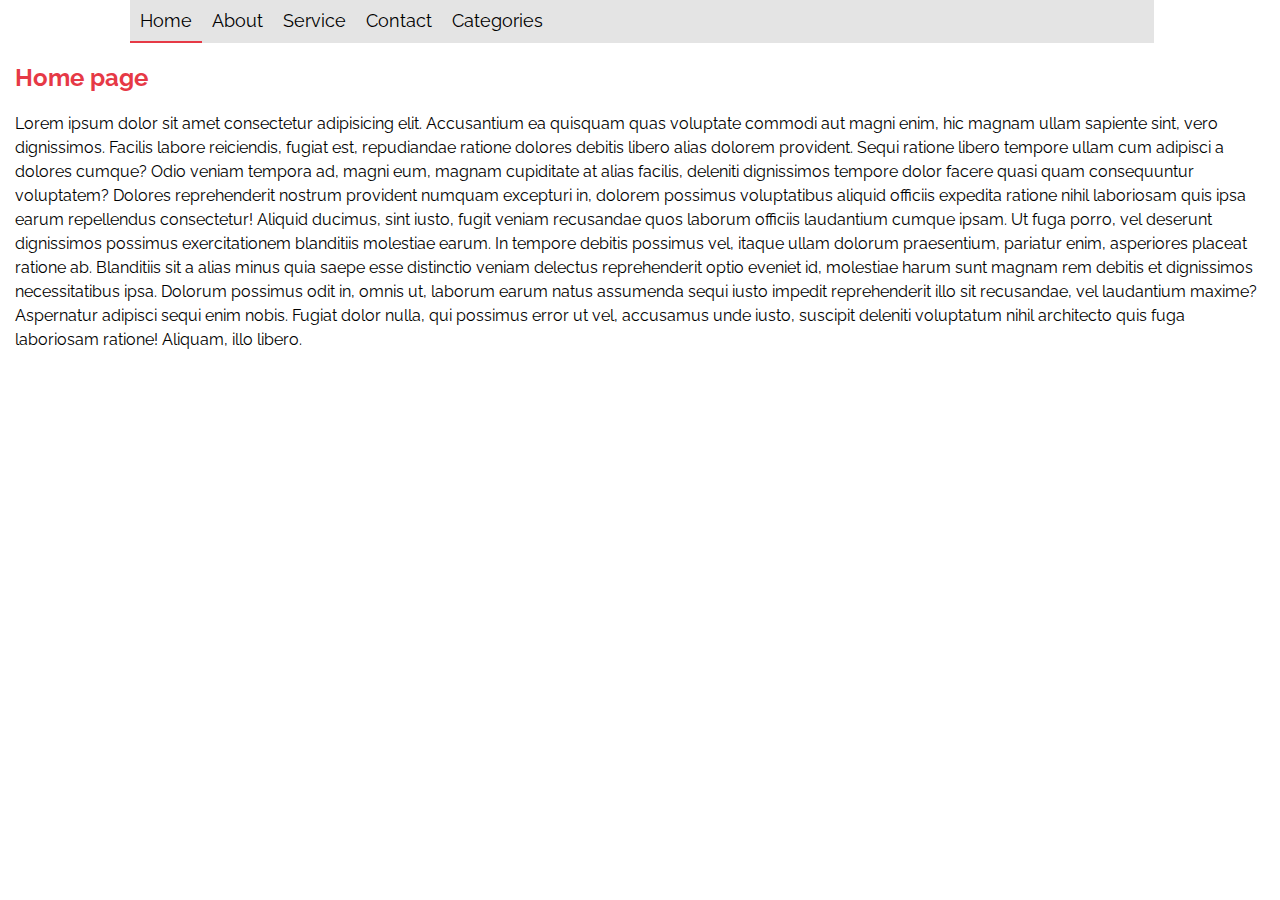
<file: Border Nav Link/index.html>
<html lang="en">
<head>
    <meta charset="UTF-8">
    <meta name="viewport" content="width=device-width, initial-scale=1.0">
    <title>Border Nav Link</title>
    <link rel="stylesheet" href="style.css">
</head>
<body>
    <div class="navbar">
        <ul>
            <li class="sel-li">Home</li>
            <li>About</li>
            <li>Service</li>
            <li>Contact</li>
            <li>Categories</li>
        </ul>
    </div>
    <div class="content">
        <h2>Home page</h2>    
        <p>Lorem ipsum dolor sit amet consectetur adipisicing elit. Accusantium ea quisquam quas voluptate commodi aut magni enim, hic magnam ullam sapiente sint, vero dignissimos. Facilis labore reiciendis, fugiat est, repudiandae ratione dolores debitis libero alias dolorem provident. Sequi ratione libero tempore ullam cum adipisci a dolores cumque? Odio veniam tempora ad, magni eum, magnam cupiditate at alias facilis, deleniti dignissimos tempore dolor facere quasi quam consequuntur voluptatem? Dolores reprehenderit nostrum provident numquam excepturi in, dolorem possimus voluptatibus aliquid officiis expedita ratione nihil laboriosam quis ipsa earum repellendus consectetur! Aliquid ducimus, sint iusto, fugit veniam recusandae quos laborum officiis laudantium cumque ipsam. Ut fuga porro, vel deserunt dignissimos possimus exercitationem blanditiis molestiae earum. In tempore debitis possimus vel, itaque ullam dolorum praesentium, pariatur enim, asperiores placeat ratione ab. Blanditiis sit a alias minus quia saepe esse distinctio veniam delectus reprehenderit optio eveniet id, molestiae harum sunt magnam rem debitis et dignissimos necessitatibus ipsa. Dolorum possimus odit in, omnis ut, laborum earum natus assumenda sequi iusto impedit reprehenderit illo sit recusandae, vel laudantium maxime? Aspernatur adipisci sequi enim nobis. Fugiat dolor nulla, qui possimus error ut vel, accusamus unde iusto, suscipit deleniti voluptatum nihil architecto quis fuga laboriosam ratione! Aliquam, illo libero.</p>
    </div>
    <script src="script.js"></script>
</body>
</html>
</file>
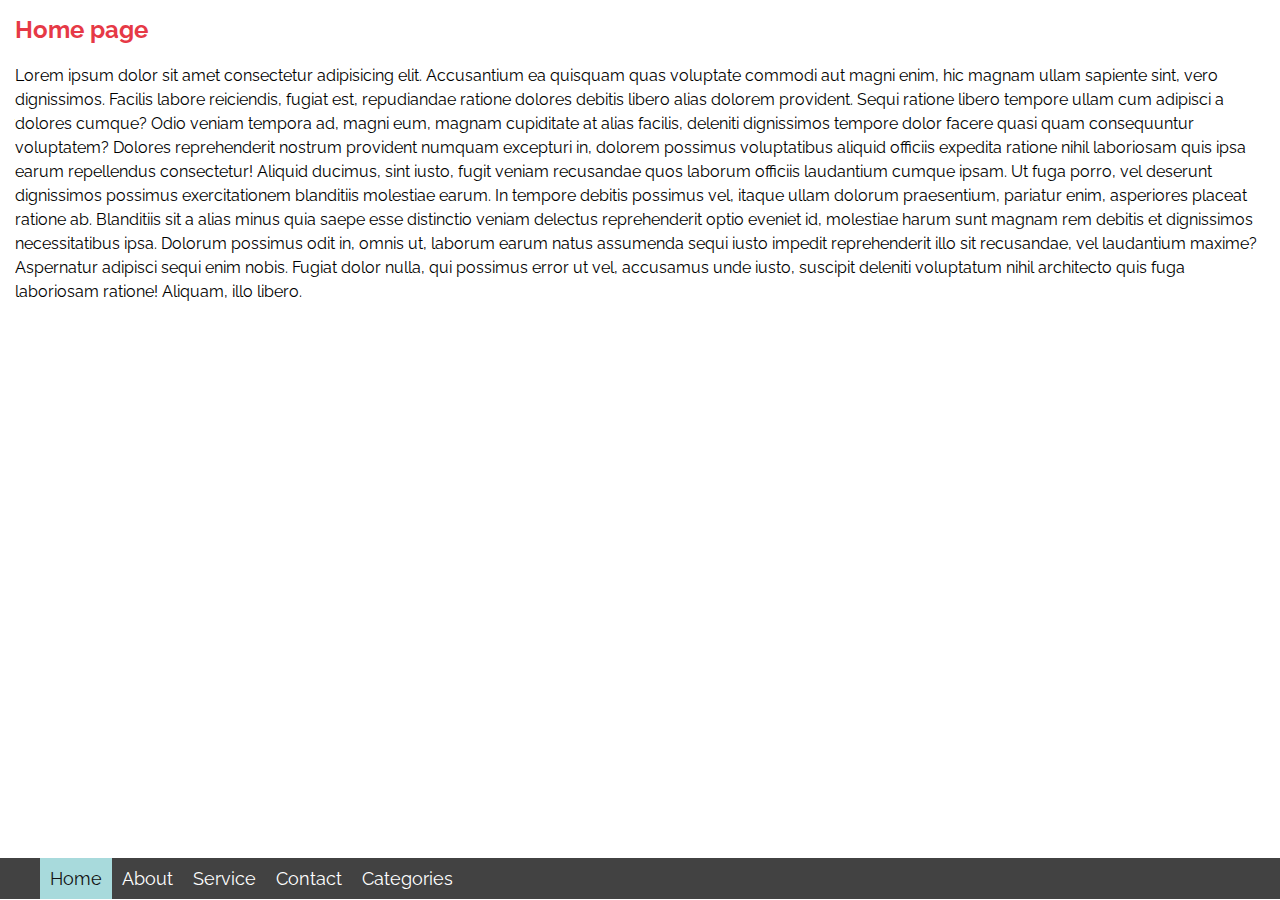
<file: Bottom Navigation/index.html>
<html lang="en">
<head>
    <meta charset="UTF-8">
    <meta name="viewport" content="width=device-width, initial-scale=1.0">
    <title>Bottom Navbar</title>
    <link rel="stylesheet" href="style.css">
</head>
<body>
    <div class="navbar">
        <ul>
            <li class="sel-li">Home</li>
            <li>About</li>
            <li>Service</li>
            <li>Contact</li>
            <li>Categories</li>
        </ul>
    </div>
    <div class="content">
        <h2>Home page</h2>    
        <p>Lorem ipsum dolor sit amet consectetur adipisicing elit. Accusantium ea quisquam quas voluptate commodi aut magni enim, hic magnam ullam sapiente sint, vero dignissimos. Facilis labore reiciendis, fugiat est, repudiandae ratione dolores debitis libero alias dolorem provident. Sequi ratione libero tempore ullam cum adipisci a dolores cumque? Odio veniam tempora ad, magni eum, magnam cupiditate at alias facilis, deleniti dignissimos tempore dolor facere quasi quam consequuntur voluptatem? Dolores reprehenderit nostrum provident numquam excepturi in, dolorem possimus voluptatibus aliquid officiis expedita ratione nihil laboriosam quis ipsa earum repellendus consectetur! Aliquid ducimus, sint iusto, fugit veniam recusandae quos laborum officiis laudantium cumque ipsam. Ut fuga porro, vel deserunt dignissimos possimus exercitationem blanditiis molestiae earum. In tempore debitis possimus vel, itaque ullam dolorum praesentium, pariatur enim, asperiores placeat ratione ab. Blanditiis sit a alias minus quia saepe esse distinctio veniam delectus reprehenderit optio eveniet id, molestiae harum sunt magnam rem debitis et dignissimos necessitatibus ipsa. Dolorum possimus odit in, omnis ut, laborum earum natus assumenda sequi iusto impedit reprehenderit illo sit recusandae, vel laudantium maxime? Aspernatur adipisci sequi enim nobis. Fugiat dolor nulla, qui possimus error ut vel, accusamus unde iusto, suscipit deleniti voluptatum nihil architecto quis fuga laboriosam ratione! Aliquam, illo libero.</p>
    </div>
    <script src="script.js"></script>
</body>
</html>
</file>
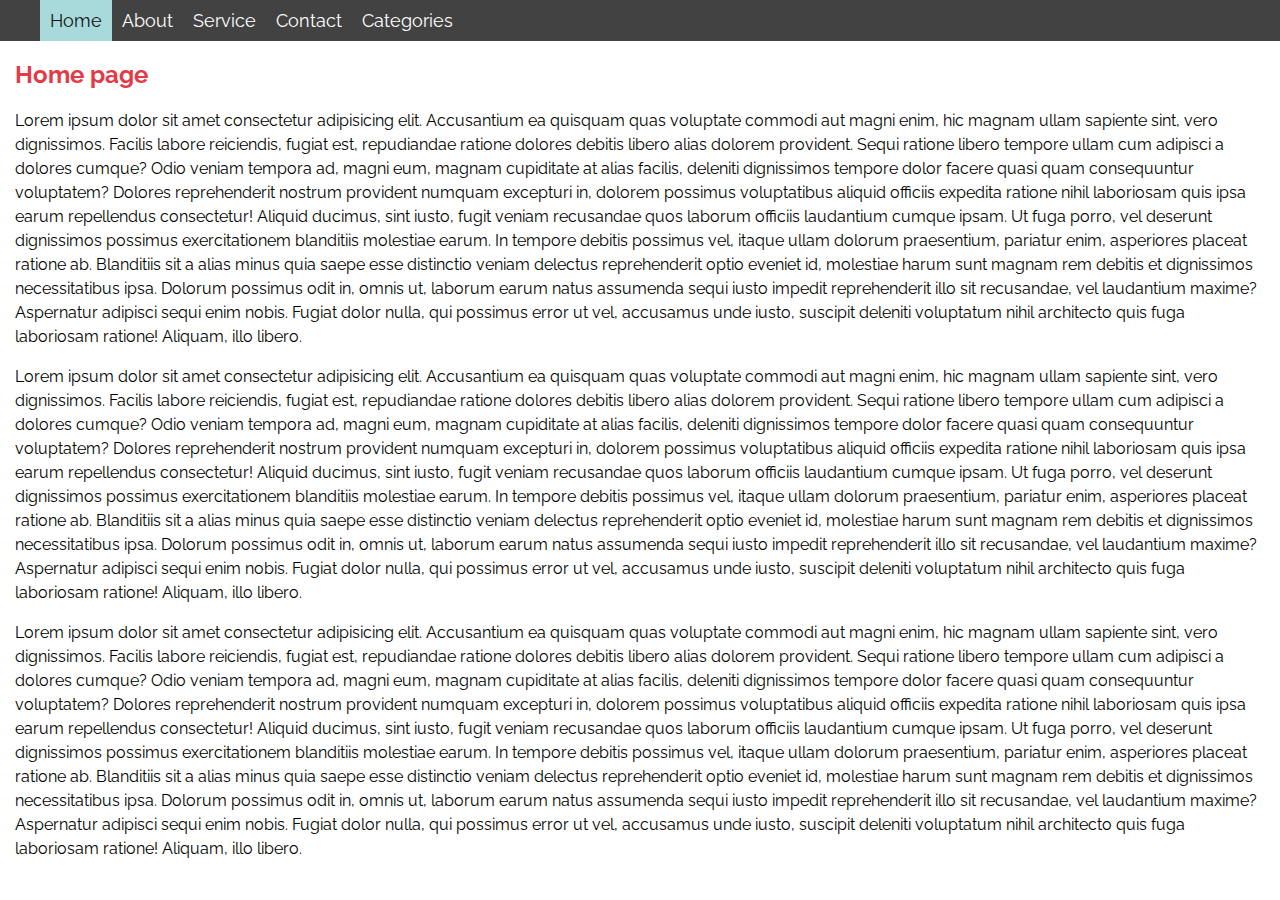
<file: Fixed Menu/index.html>
<html lang="en">
<head>
    <meta charset="UTF-8">
    <meta name="viewport" content="width=device-width, initial-scale=1.0">
    <title>Fixed Menu</title>
    <link rel="stylesheet" href="style.css">
</head>
<body>
    <div class="navbar">
        <ul>
            <li class="sel-li">Home</li>
            <li>About</li>
            <li>Service</li>
            <li>Contact</li>
            <li>Categories</li>
        </ul>
    </div>
    <div class="content">
        <h2>Home page</h2>    
        <p>Lorem ipsum dolor sit amet consectetur adipisicing elit. Accusantium ea quisquam quas voluptate commodi aut magni enim, hic magnam ullam sapiente sint, vero dignissimos. Facilis labore reiciendis, fugiat est, repudiandae ratione dolores debitis libero alias dolorem provident. Sequi ratione libero tempore ullam cum adipisci a dolores cumque? Odio veniam tempora ad, magni eum, magnam cupiditate at alias facilis, deleniti dignissimos tempore dolor facere quasi quam consequuntur voluptatem? Dolores reprehenderit nostrum provident numquam excepturi in, dolorem possimus voluptatibus aliquid officiis expedita ratione nihil laboriosam quis ipsa earum repellendus consectetur! Aliquid ducimus, sint iusto, fugit veniam recusandae quos laborum officiis laudantium cumque ipsam. Ut fuga porro, vel deserunt dignissimos possimus exercitationem blanditiis molestiae earum. In tempore debitis possimus vel, itaque ullam dolorum praesentium, pariatur enim, asperiores placeat ratione ab. Blanditiis sit a alias minus quia saepe esse distinctio veniam delectus reprehenderit optio eveniet id, molestiae harum sunt magnam rem debitis et dignissimos necessitatibus ipsa. Dolorum possimus odit in, omnis ut, laborum earum natus assumenda sequi iusto impedit reprehenderit illo sit recusandae, vel laudantium maxime? Aspernatur adipisci sequi enim nobis. Fugiat dolor nulla, qui possimus error ut vel, accusamus unde iusto, suscipit deleniti voluptatum nihil architecto quis fuga laboriosam ratione! Aliquam, illo libero.</p>
        <p>Lorem ipsum dolor sit amet consectetur adipisicing elit. Accusantium ea quisquam quas voluptate commodi aut magni enim, hic magnam ullam sapiente sint, vero dignissimos. Facilis labore reiciendis, fugiat est, repudiandae ratione dolores debitis libero alias dolorem provident. Sequi ratione libero tempore ullam cum adipisci a dolores cumque? Odio veniam tempora ad, magni eum, magnam cupiditate at alias facilis, deleniti dignissimos tempore dolor facere quasi quam consequuntur voluptatem? Dolores reprehenderit nostrum provident numquam excepturi in, dolorem possimus voluptatibus aliquid officiis expedita ratione nihil laboriosam quis ipsa earum repellendus consectetur! Aliquid ducimus, sint iusto, fugit veniam recusandae quos laborum officiis laudantium cumque ipsam. Ut fuga porro, vel deserunt dignissimos possimus exercitationem blanditiis molestiae earum. In tempore debitis possimus vel, itaque ullam dolorum praesentium, pariatur enim, asperiores placeat ratione ab. Blanditiis sit a alias minus quia saepe esse distinctio veniam delectus reprehenderit optio eveniet id, molestiae harum sunt magnam rem debitis et dignissimos necessitatibus ipsa. Dolorum possimus odit in, omnis ut, laborum earum natus assumenda sequi iusto impedit reprehenderit illo sit recusandae, vel laudantium maxime? Aspernatur adipisci sequi enim nobis. Fugiat dolor nulla, qui possimus error ut vel, accusamus unde iusto, suscipit deleniti voluptatum nihil architecto quis fuga laboriosam ratione! Aliquam, illo libero.</p>
        <p>Lorem ipsum dolor sit amet consectetur adipisicing elit. Accusantium ea quisquam quas voluptate commodi aut magni enim, hic magnam ullam sapiente sint, vero dignissimos. Facilis labore reiciendis, fugiat est, repudiandae ratione dolores debitis libero alias dolorem provident. Sequi ratione libero tempore ullam cum adipisci a dolores cumque? Odio veniam tempora ad, magni eum, magnam cupiditate at alias facilis, deleniti dignissimos tempore dolor facere quasi quam consequuntur voluptatem? Dolores reprehenderit nostrum provident numquam excepturi in, dolorem possimus voluptatibus aliquid officiis expedita ratione nihil laboriosam quis ipsa earum repellendus consectetur! Aliquid ducimus, sint iusto, fugit veniam recusandae quos laborum officiis laudantium cumque ipsam. Ut fuga porro, vel deserunt dignissimos possimus exercitationem blanditiis molestiae earum. In tempore debitis possimus vel, itaque ullam dolorum praesentium, pariatur enim, asperiores placeat ratione ab. Blanditiis sit a alias minus quia saepe esse distinctio veniam delectus reprehenderit optio eveniet id, molestiae harum sunt magnam rem debitis et dignissimos necessitatibus ipsa. Dolorum possimus odit in, omnis ut, laborum earum natus assumenda sequi iusto impedit reprehenderit illo sit recusandae, vel laudantium maxime? Aspernatur adipisci sequi enim nobis. Fugiat dolor nulla, qui possimus error ut vel, accusamus unde iusto, suscipit deleniti voluptatum nihil architecto quis fuga laboriosam ratione! Aliquam, illo libero.</p>
    </div>
    <script src="script.js"></script>
</body>
</html>
</file>
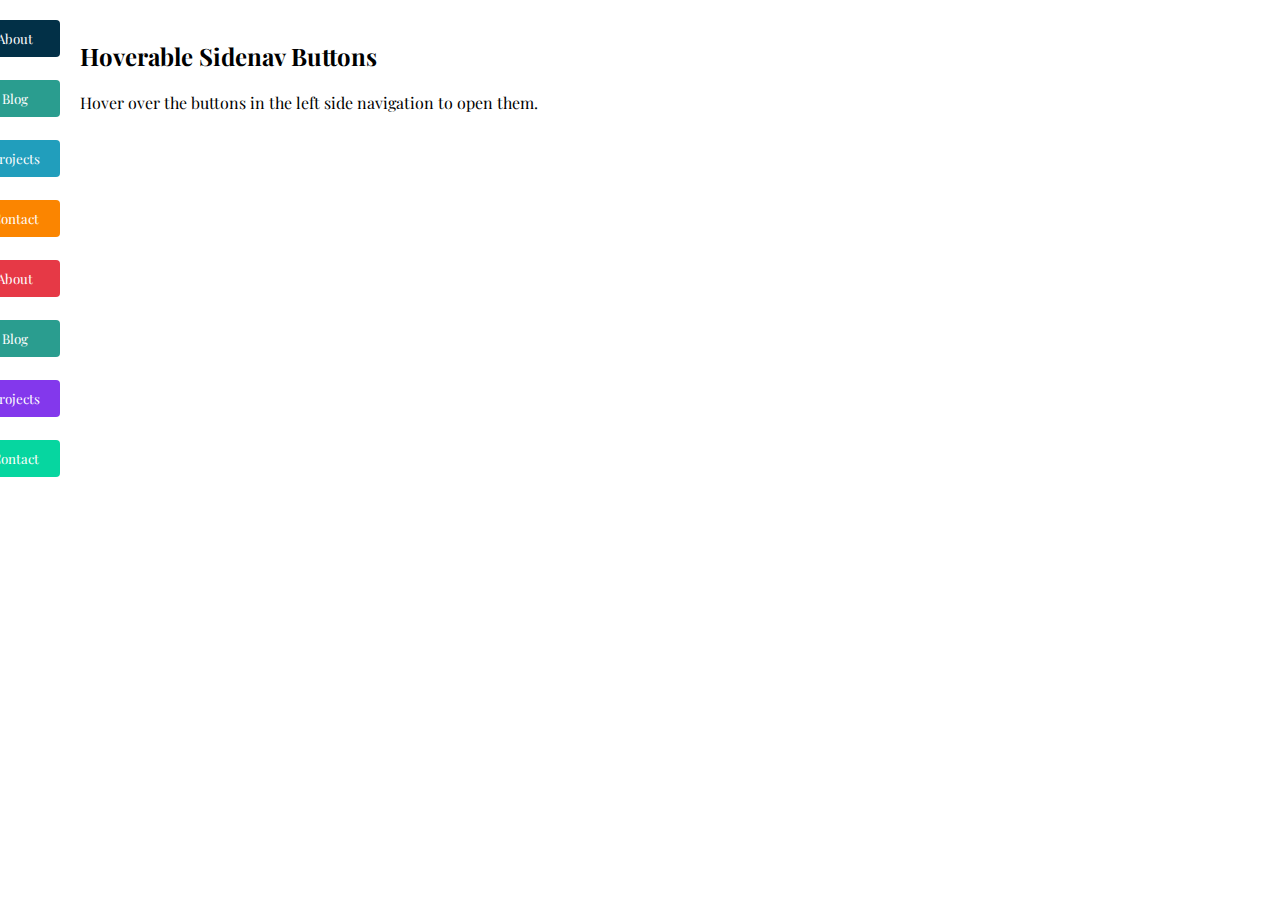
<file: Hover Sidebar Button/index.html>
<html lang="en">
<head>
    <meta charset="UTF-8">
    <meta name="viewport" content="width=device-width, initial-scale=1.0">
    <title>Hover SideBar Button</title>
    <link rel="stylesheet" href="style.css">
</head>
<body>
    <div class="btn-group">
        <button class="btn-1">About</button>
        <button class="btn-2">Blog</button>
        <button class="btn-3">Projects</button>
        <button class="btn-4">Contact</button>
        <button class="btn-5">About</button>
        <button class="btn-6">Blog</button>
        <button class="btn-7">Projects</button>
        <button class="btn-8">Contact</button>
    </div>
    <div style="margin-left:80px;">
        <h2>Hoverable Sidenav Buttons</h2>
        <p>Hover over the buttons in the left side navigation to open them.</p>
      </div>
</body>
</html>
</file>
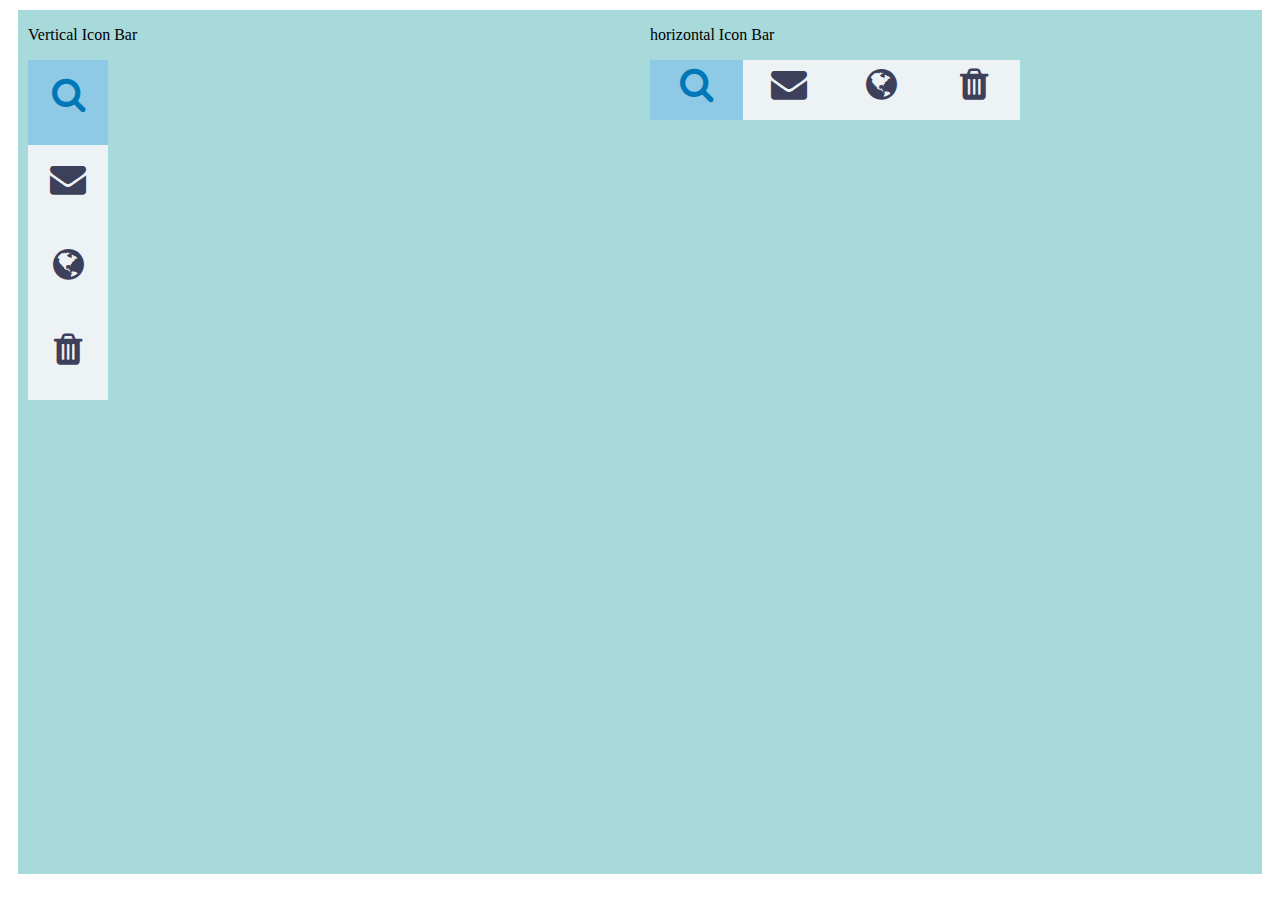
<file: Icon Bar/index.html>
<!DOCTYPE html>
<html lang="en" >
<head>
  <meta charset="UTF-8">
  <title>CodePen - Icon Bar</title>
  <link rel="stylesheet" href="./style.css">

</head>
<body>
<!-- partial:index.partial.html -->
<html>
  <head>
    <link rel="stylesheet" href="https://cdnjs.cloudflare.com/ajax/libs/font-awesome/4.7.0/css/font-awesome.min.css">
  </head>
  <body>
    <div class='container'>
      <div class="bar">
        <p>Vertical Icon Bar</p>
        <div class="vertical-bar">
        <a href="#" class="active icon">
          <i class="fa fa-search"></i>
         </a>
        <a href="#" class="icon">
          <i class="fa fa-envelope"></i>
         </a>
        <a href="#" class="icon">
          <i class="fa fa-globe"></i>
         </a>
        <a href="#" class="icon">
          <i class="fa fa-trash"></i>
         </a>
         </div>
      </div>
      <div class="bar">
        <p>horizontal Icon Bar</p>
        <div class="horizontal-bar">
        <a href="#" class="active icon">
          <i class="fa fa-search"></i>
         </a>
        <a href="#" class="icon">
          <i class="fa fa-envelope"></i>
         </a>
        <a href="#" class="icon">
          <i class="fa fa-globe"></i>
         </a>
        <a href="#" class="icon">
          <i class="fa fa-trash"></i>
         </a>
         </div>
      </div>
    </div>
  </body>
 <html>
<!-- partial -->
  <script  src="./script.js"></script>

</body>
</html>
</file>
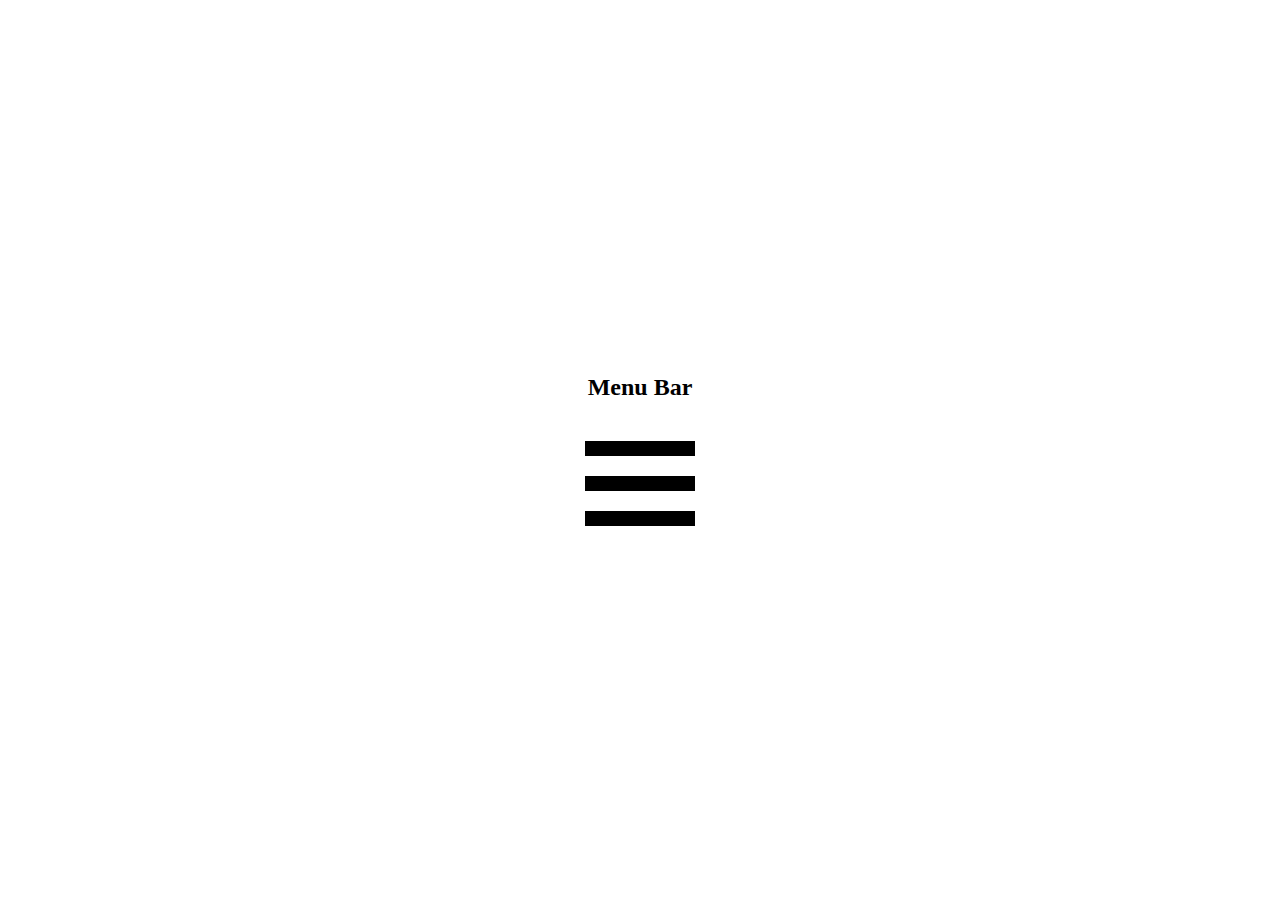
<file: Menu Icon/index.html>
<!DOCTYPE html>
<html lang="en" >
<head>
  <meta charset="UTF-8">
  <title>CodePen - menu icon</title>
  <link rel="stylesheet" href="./style.css">

</head>
<body>
<!-- partial:index.partial.html -->
<html>
  <body>
    <h2>Menu Bar</h2>
    <div class="container" onclick="toggleClass(this)">
      <div class="bar1"></div>
      <div class="bar2"></div>
      <div class="bar3"></div>
    </div>
  </body>
</html>
<!-- partial -->
  <script  src="./script.js"></script>

</body>
</html>
</file>
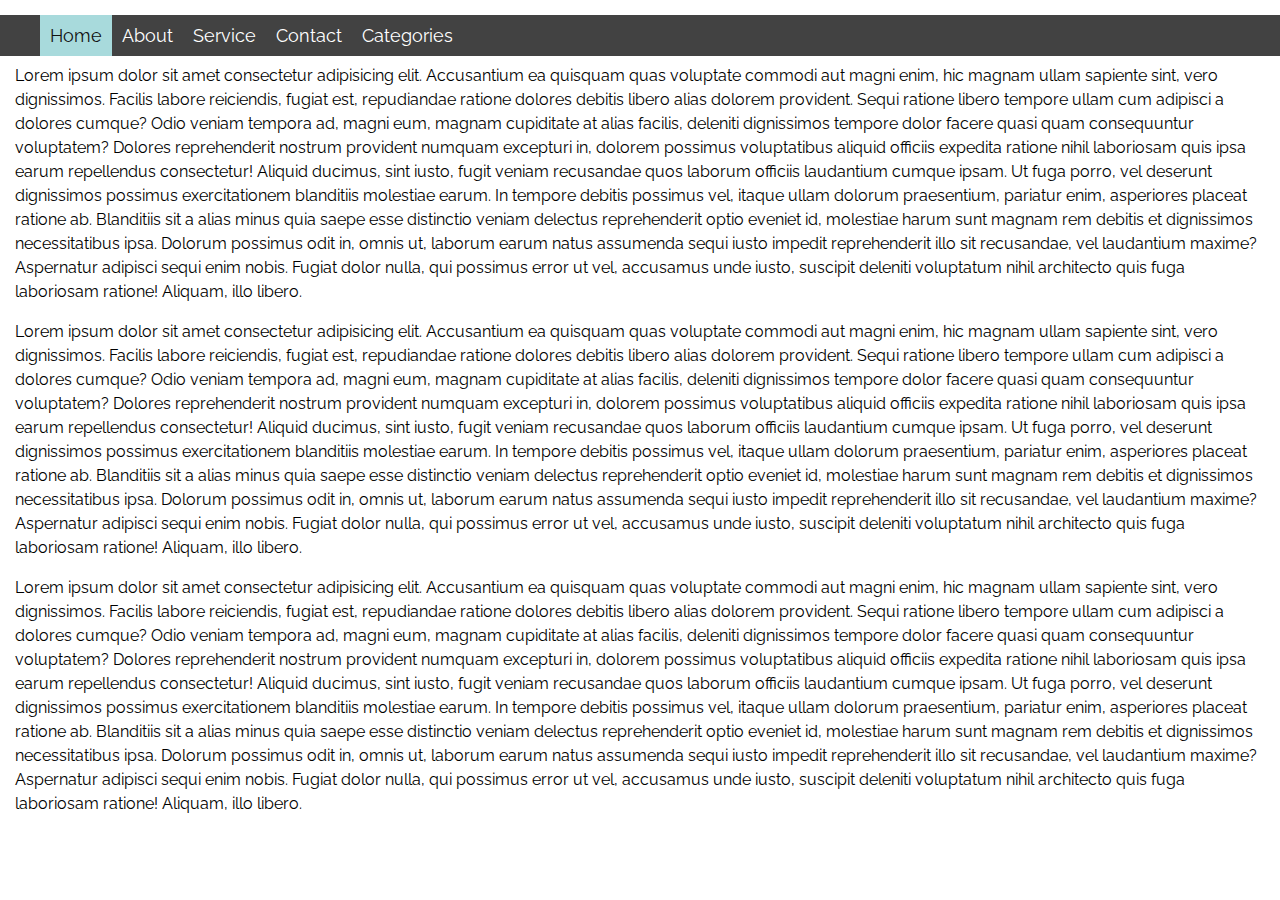
<file: Navbar Bar on Scroll/index.html>
<html lang="en">
<head>
    <meta charset="UTF-8">
    <meta name="viewport" content="width=device-width, initial-scale=1.0">
    <title>Navbar Down on Scroll</title>
    <link rel="stylesheet" href="style.css">
</head>
<body>
    <div class="navbar">
        <ul>
            <li class="sel-li">Home</li>
            <li>About</li>
            <li>Service</li>
            <li>Contact</li>
            <li>Categories</li>
        </ul>
    </div>
    <div class="content">
        <h2>Home page</h2>    
        <p>Lorem ipsum dolor sit amet consectetur adipisicing elit. Accusantium ea quisquam quas voluptate commodi aut magni enim, hic magnam ullam sapiente sint, vero dignissimos. Facilis labore reiciendis, fugiat est, repudiandae ratione dolores debitis libero alias dolorem provident. Sequi ratione libero tempore ullam cum adipisci a dolores cumque? Odio veniam tempora ad, magni eum, magnam cupiditate at alias facilis, deleniti dignissimos tempore dolor facere quasi quam consequuntur voluptatem? Dolores reprehenderit nostrum provident numquam excepturi in, dolorem possimus voluptatibus aliquid officiis expedita ratione nihil laboriosam quis ipsa earum repellendus consectetur! Aliquid ducimus, sint iusto, fugit veniam recusandae quos laborum officiis laudantium cumque ipsam. Ut fuga porro, vel deserunt dignissimos possimus exercitationem blanditiis molestiae earum. In tempore debitis possimus vel, itaque ullam dolorum praesentium, pariatur enim, asperiores placeat ratione ab. Blanditiis sit a alias minus quia saepe esse distinctio veniam delectus reprehenderit optio eveniet id, molestiae harum sunt magnam rem debitis et dignissimos necessitatibus ipsa. Dolorum possimus odit in, omnis ut, laborum earum natus assumenda sequi iusto impedit reprehenderit illo sit recusandae, vel laudantium maxime? Aspernatur adipisci sequi enim nobis. Fugiat dolor nulla, qui possimus error ut vel, accusamus unde iusto, suscipit deleniti voluptatum nihil architecto quis fuga laboriosam ratione! Aliquam, illo libero.</p>
        <p>Lorem ipsum dolor sit amet consectetur adipisicing elit. Accusantium ea quisquam quas voluptate commodi aut magni enim, hic magnam ullam sapiente sint, vero dignissimos. Facilis labore reiciendis, fugiat est, repudiandae ratione dolores debitis libero alias dolorem provident. Sequi ratione libero tempore ullam cum adipisci a dolores cumque? Odio veniam tempora ad, magni eum, magnam cupiditate at alias facilis, deleniti dignissimos tempore dolor facere quasi quam consequuntur voluptatem? Dolores reprehenderit nostrum provident numquam excepturi in, dolorem possimus voluptatibus aliquid officiis expedita ratione nihil laboriosam quis ipsa earum repellendus consectetur! Aliquid ducimus, sint iusto, fugit veniam recusandae quos laborum officiis laudantium cumque ipsam. Ut fuga porro, vel deserunt dignissimos possimus exercitationem blanditiis molestiae earum. In tempore debitis possimus vel, itaque ullam dolorum praesentium, pariatur enim, asperiores placeat ratione ab. Blanditiis sit a alias minus quia saepe esse distinctio veniam delectus reprehenderit optio eveniet id, molestiae harum sunt magnam rem debitis et dignissimos necessitatibus ipsa. Dolorum possimus odit in, omnis ut, laborum earum natus assumenda sequi iusto impedit reprehenderit illo sit recusandae, vel laudantium maxime? Aspernatur adipisci sequi enim nobis. Fugiat dolor nulla, qui possimus error ut vel, accusamus unde iusto, suscipit deleniti voluptatum nihil architecto quis fuga laboriosam ratione! Aliquam, illo libero.</p>
        <p>Lorem ipsum dolor sit amet consectetur adipisicing elit. Accusantium ea quisquam quas voluptate commodi aut magni enim, hic magnam ullam sapiente sint, vero dignissimos. Facilis labore reiciendis, fugiat est, repudiandae ratione dolores debitis libero alias dolorem provident. Sequi ratione libero tempore ullam cum adipisci a dolores cumque? Odio veniam tempora ad, magni eum, magnam cupiditate at alias facilis, deleniti dignissimos tempore dolor facere quasi quam consequuntur voluptatem? Dolores reprehenderit nostrum provident numquam excepturi in, dolorem possimus voluptatibus aliquid officiis expedita ratione nihil laboriosam quis ipsa earum repellendus consectetur! Aliquid ducimus, sint iusto, fugit veniam recusandae quos laborum officiis laudantium cumque ipsam. Ut fuga porro, vel deserunt dignissimos possimus exercitationem blanditiis molestiae earum. In tempore debitis possimus vel, itaque ullam dolorum praesentium, pariatur enim, asperiores placeat ratione ab. Blanditiis sit a alias minus quia saepe esse distinctio veniam delectus reprehenderit optio eveniet id, molestiae harum sunt magnam rem debitis et dignissimos necessitatibus ipsa. Dolorum possimus odit in, omnis ut, laborum earum natus assumenda sequi iusto impedit reprehenderit illo sit recusandae, vel laudantium maxime? Aspernatur adipisci sequi enim nobis. Fugiat dolor nulla, qui possimus error ut vel, accusamus unde iusto, suscipit deleniti voluptatum nihil architecto quis fuga laboriosam ratione! Aliquam, illo libero.</p>
    </div>
    <script src="script.js"></script>
</body>
</html>
</file>
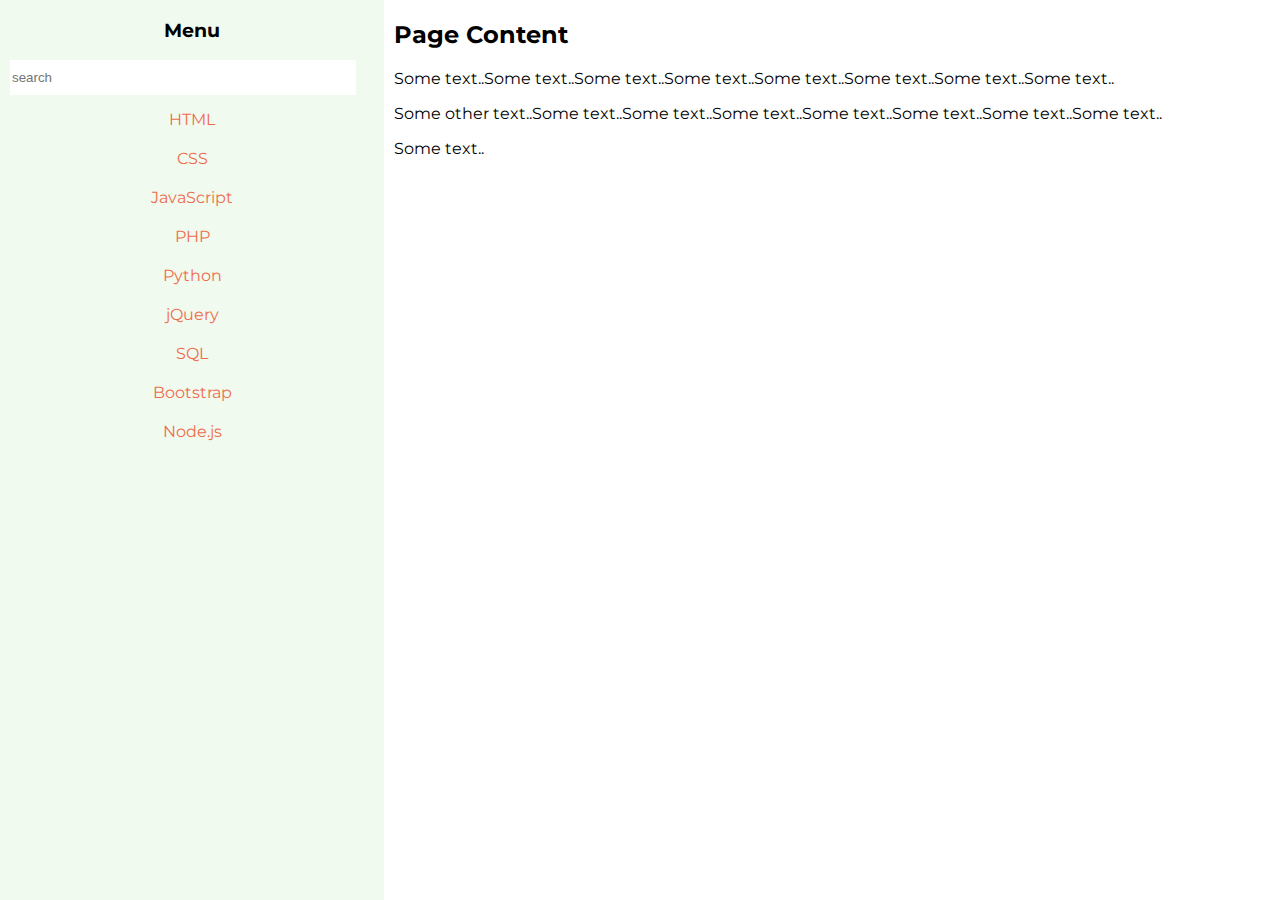
<file: Search Menu/index.html>
<!DOCTYPE html>
<html lang="en" >
<head>
  <meta charset="UTF-8">
  <title>Search Menu</title>
  <link rel="stylesheet" href="./style.css">

</head>
<body>
<html>
  <body>
    <div class="menu">
      <h3>Menu</h3>
      <input type="text" placeholder="search" id="search"/>
      <ul id="myMenu">
        <li><a href="#">HTML</a></li>
        <li><a href="#">CSS</a></li>
        <li><a href="#">JavaScript</a></li>
        <li><a href="#">PHP</a></li>
        <li><a href="#">Python</a></li>
        <li><a href="#">jQuery</a></li>
        <li><a href="#">SQL</a></li>
        <li><a href="#">Bootstrap</a></li>
        <li><a href="#">Node.js</a></li>
      </ul>
    </div>
    <div class="content">
      <h2 class="title">Page Content</h2>
      <p>Some text..Some text..Some text..Some text..Some text..Some text..Some text..Some text..</p>
      <p>Some other text..Some text..Some text..Some text..Some text..Some text..Some text..Some text..</p>
      <p>Some text..</p>
    </div>
    <script  src="./script.js"></script>
</body>
</html>
</file>
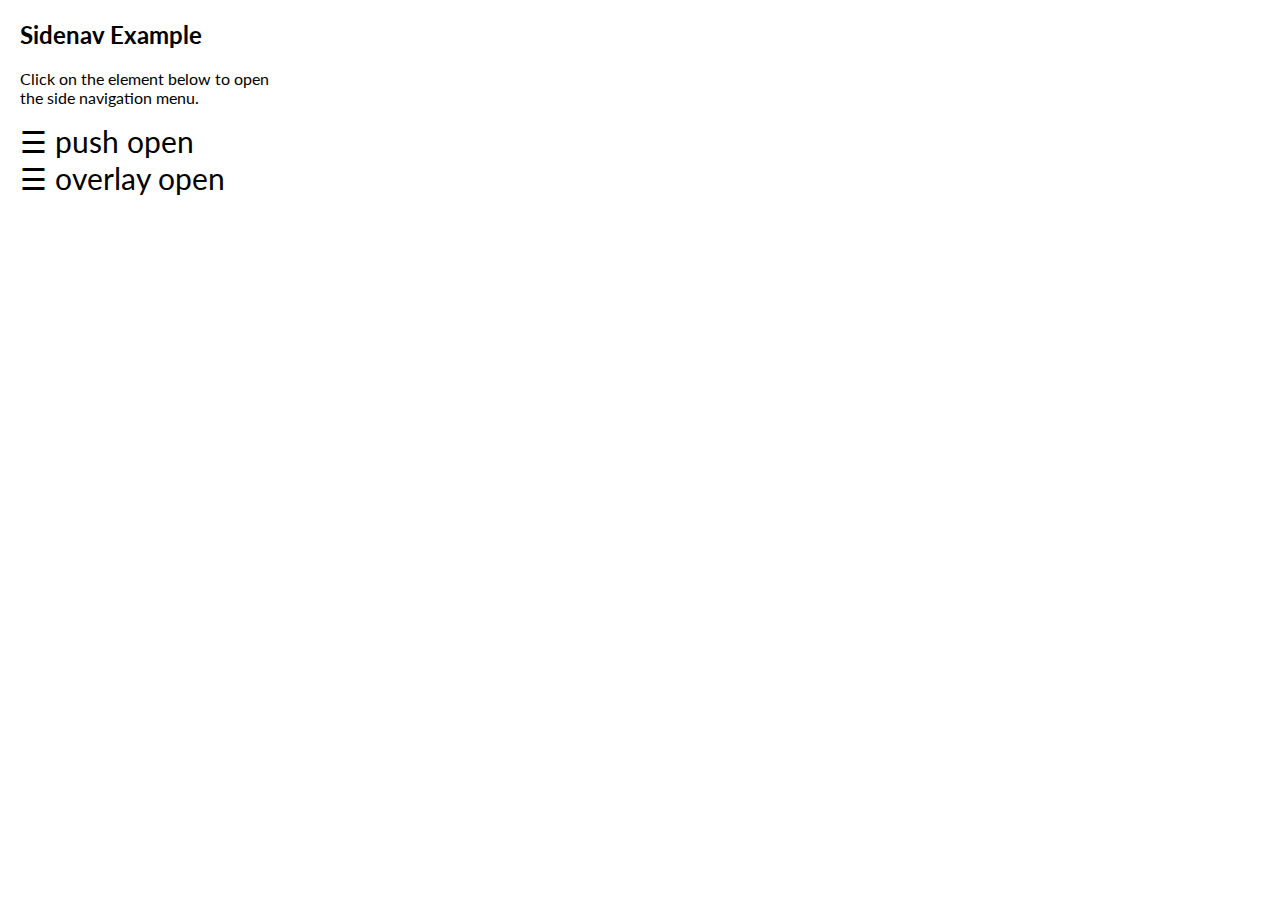
<file: Sidebar Examples/index.html>
<html lang="en">
<head>
    <meta charset="UTF-8">
    <meta name="viewport" content="width=device-width, initial-scale=1.0">
    <title>Sidebar Example</title>
    <link rel="stylesheet" href="style.css">
</head>
<body>
    <div class="sidebar hide">
        <h2>Side bar</h2>
        <a href="javascript:void(0)" class="closebtn" onclick="closeNav()">&times;</a>
        <ul>
            <li>About</li>
            <li>Service</li>
            <li>Contact</li>
            <li>Categories</li>
        </ul>
    </div>
    <div>
        <h2>Sidenav Example</h2>
        <p>Click on the element below to open the side navigation menu.</p>
        <span style="font-size:30px;cursor:pointer" onclick="openNav()">&#9776; push open</span><br />
        <span style="font-size:30px;cursor:pointer" onclick="overlayNav()">&#9776; overlay open</span><br />
    </div>
    <script src="script.js"></script>
</body>
</html>
</file>
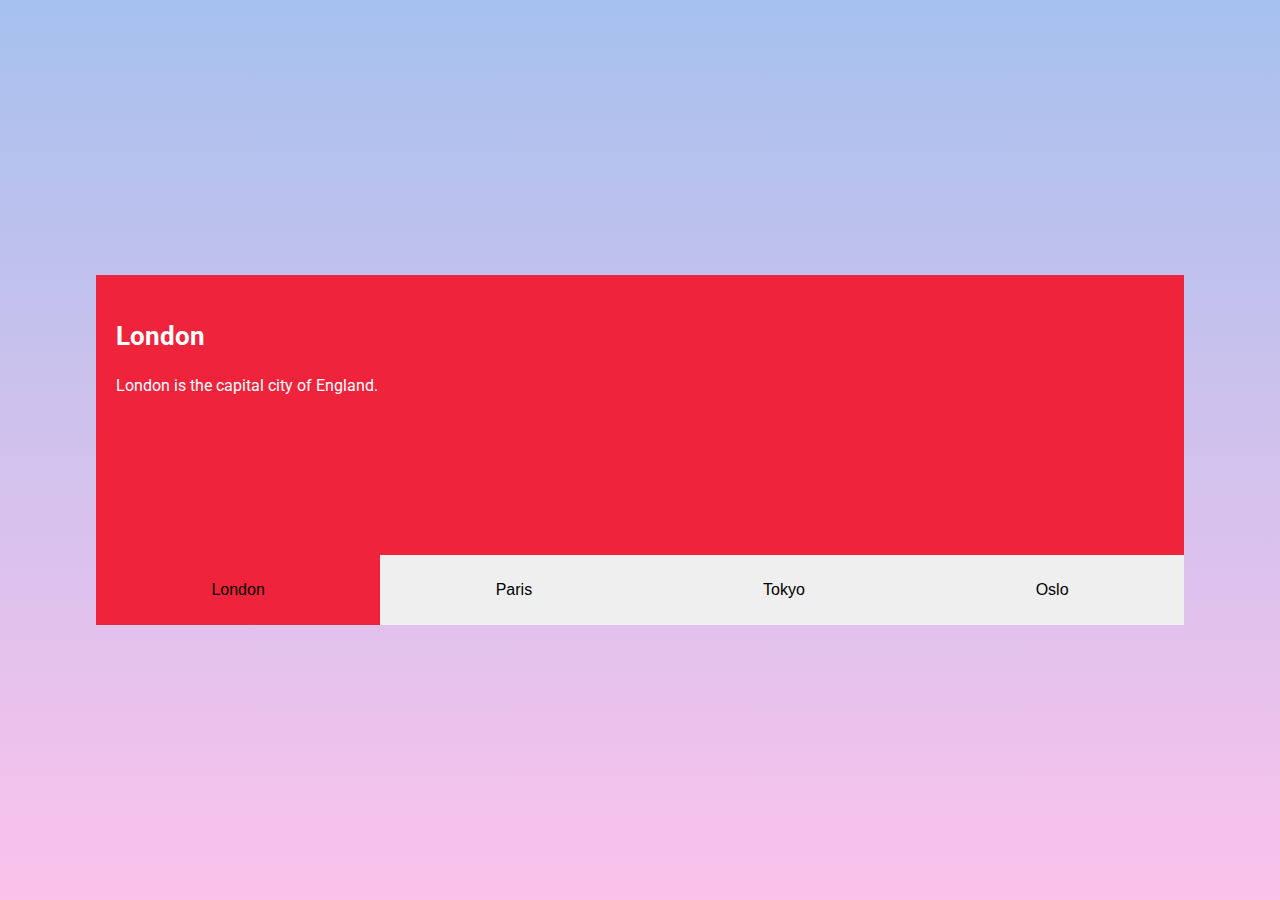
<file: Tab Header/index.html>
<html lang="en">
<head>
    <meta charset="UTF-8">
    <meta name="viewport" content="width=device-width, initial-scale=1.0">
    <title>Tab Headers</title>
    <link rel="stylesheet" href="style.css">
</head>
<body>
    <div class="container">
        <div id="London" class="tabcontent">
            <h3>London</h3>
            <p>London is the capital city of England.</p>
        </div>
        <div id="Paris" class="tabcontent hide">
            <h3>Paris</h3>
            <p>Paris is the capital of France.</p>
        </div>
        <div id="Tokyo" class="tabcontent hide">
            <h3>Tokyo</h3>
            <p>Tokyo is the capital of Japan.</p>
        </div>
        <div id="Oslo" class="tabcontent hide">
            <h1>Oslo</h1>
            <p>Oslo is the capital of Norway.</p>
        </div>
        <div class="btn-group">
          <button class="btn btn-1" onclick="handleTabs(this, 'London', '#ef233c')">London</button>
          <button class="btn btn-2" onclick="handleTabs(this, 'Paris','#2a9d8f')">Paris</button>
          <button class="btn btn-3" onclick="handleTabs(this, 'Tokyo', '#e76f51')">Tokyo</button>
          <button class="btn btn-4" onclick="handleTabs(this, 'Oslo', '#06d6a0')">Oslo</button>
        </div>
    </div>
    <script src="script.js"></script>
</body>
</html>
</file>
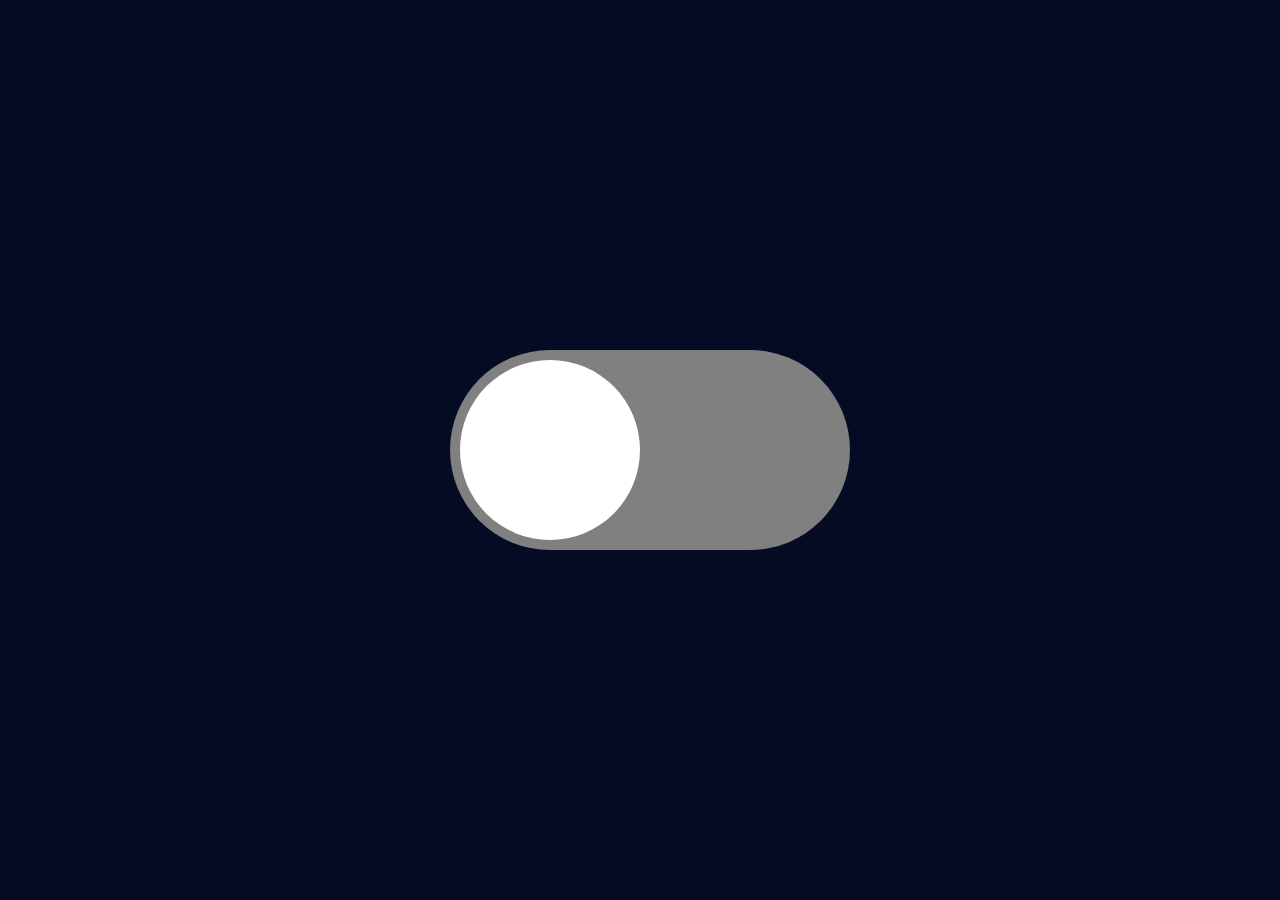
<file: Toggle Button/index.html>
<!DOCTYPE html>
<html lang="en" >
<head>
  <meta charset="UTF-8">
  <title>CodePen - switch toggle</title>
  <link rel="stylesheet" href="./style.css">

</head>
<body>
<!-- partial:index.partial.html -->
<html>
 <body>
    <input 
       type="checkbox"
       id='switch'/>
   <label for="switch">Toggle</label>
 </body>
</html>
<!-- partial -->
  
</body>
</html>
</file>
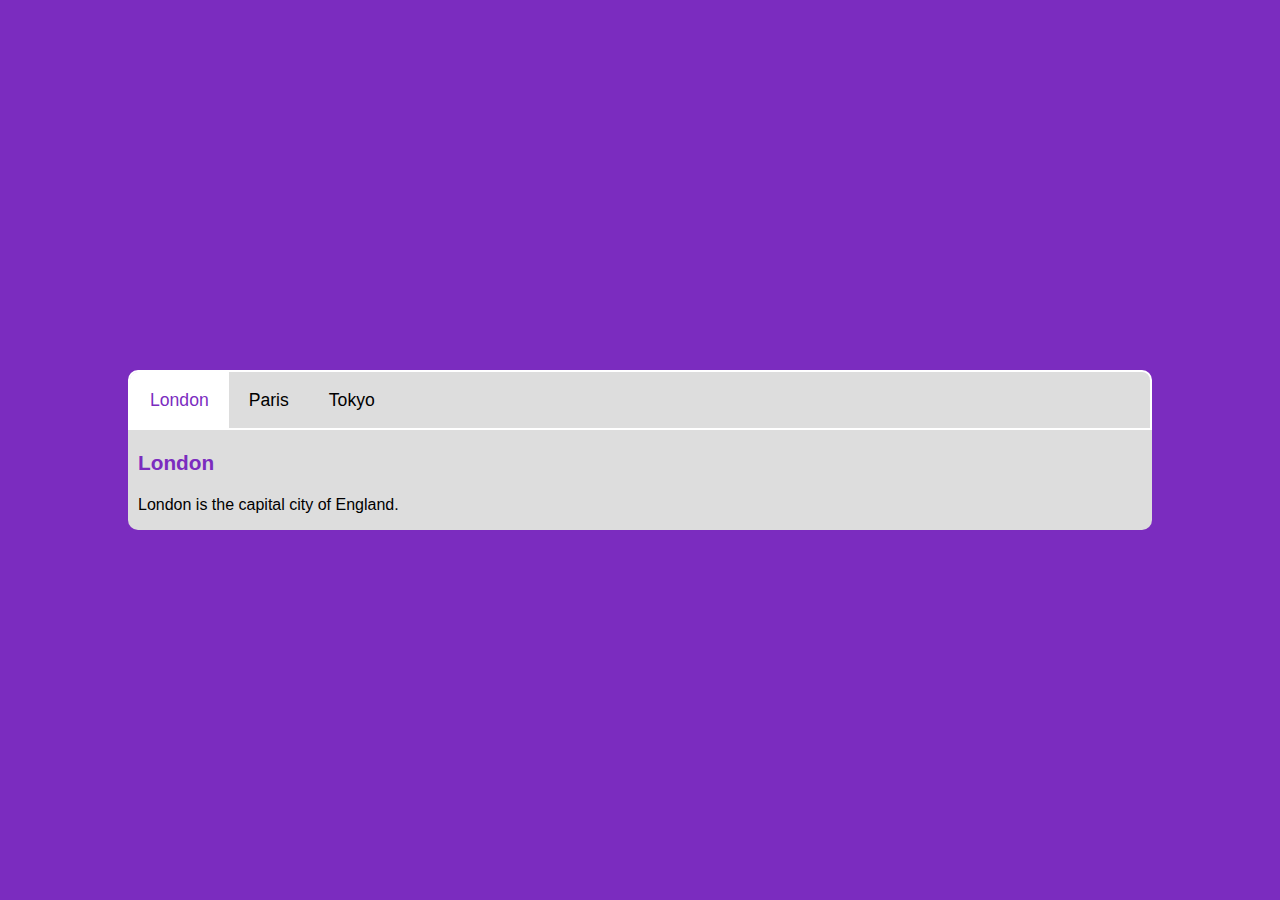
<file: Tabs/home.html>
<html lang="en">
<head>
  <meta charset="UTF-8">
  <meta name="viewport" content="width=device-width, initial-scale=1.0">
  <title>Tabs</title>
  <link rel="stylesheet" href="style.css">
</head>
<body>
  <div class="container">
    <div class="tab">
      <div class="btn active" onclick="toggleClass(this, 'London')">
        <p class="city-name">London</p>
      </div>
      <div class="btn" onclick="toggleClass(this, 'Paris')">
        <p class="city-name">Paris</p>
      </div>
      <div class="btn" onclick="toggleClass(this, 'Tokyo')">
        <p class="city-name">Tokyo</p>
      </div>
    </div>
    <div id="London" class="tabcontent unhide">
      <h3>London</h3>
      <p>London is the capital city of England.</p>
    </div>
    <div id="Paris" class="tabcontent">
      <h3>Paris</h3>
      <p>Paris is the capital of France.</p> 
    </div>
    <div id="Tokyo" class="tabcontent">
      <h3>Tokyo</h3>
      <p>Tokyo is the capital of Japan.</p>
    </div>
  </div>
  <script src="script.js"></script>
</body>
</html>
</file>
<file: Border Nav Link/style.css>
@import url('https://fonts.googleapis.com/css2?family=Raleway:ital,wght@0,100;0,300;0,400;0,700;0,900;1,100;1,300;1,400;1,700;1,900&display=swap');

*{
    box-sizing: border-box;
}

body, html{
    margin: 0;
    padding: 0;
    font-family: 'Raleway', sans-serif;
}

.navbar{
    margin-left: 130px;
    background-color: #e4e4e4;
    width: 80%;
}

.navbar ul{
    display: flex;
    list-style: none;
    color: #000;
    font-size: 1.1em;
    font-weight: 400;
    margin: 0;
    padding: 0;
    transition: all .3s;
}

.navbar ul li{
    padding: 10px;
}

.navbar ul li:hover{
    background-color: #5a5a5a;
}

.sel-li{
    border-bottom: 2px solid #e63946;
}

.content{
    margin: 15px;
}

.content h2{
    color: #e63946;
}

.content p{
    line-height: 1.5em;
}
</file>
<file: Bottom Navigation/style.css>
@import url('https://fonts.googleapis.com/css2?family=Raleway:ital,wght@0,100;0,300;0,400;0,700;0,900;1,100;1,300;1,400;1,700;1,900&display=swap');
*{
    box-sizing: border-box;
}

body, html{
    margin: 0;
    padding: 0;
    font-family: 'Raleway', sans-serif; 
}

.navbar{
    background-color: #424242;
    overflow: hidden;
    position: fixed;
    bottom: 1;
    width: 100%;
}

.navbar ul{
    float: left;
    display: flex;
    list-style: none;
    color: #fff;
    font-size: 1.1em;
    font-weight: 400;
    margin: 0;
    transition: all .3s;
}

.navbar ul li{
    padding: 10px;
}

.navbar ul li:hover{
    background-color: #5a5a5a;
}

.sel-li{
    background-color: #a8dadc;
    color: #121212;
}

.content{
    margin: 15px;
}

.content h2{
    color: #e63946;
}

.content p{
    line-height: 1.5em;
}
</file>
<file: Fixed Menu/style.css>
@import url('https://fonts.googleapis.com/css2?family=Raleway:ital,wght@0,100;0,300;0,400;0,700;0,900;1,100;1,300;1,400;1,700;1,900&display=swap');
*{
    box-sizing: border-box;
}

body, html{
    margin: 0;
    padding: 0;
    font-family: 'Raleway', sans-serif; 
}

.navbar{
    background-color: #424242;
    overflow: hidden;
    position: fixed;
    top: 0;
    width: 100%;
}

.navbar ul{
    float: left;
    display: flex;
    list-style: none;
    color: #fff;
    font-size: 1.1em;
    font-weight: 400;
    margin: 0;
    transition: all .3s;
}

.navbar ul li{
    padding: 10px;
}

.navbar ul li:hover{
    background-color: #5a5a5a;
}

.sel-li{
    background-color: #a8dadc;
    color: #121212;
}

.content{
    margin: 15px;
}

.content h2{
    margin-top: 60px;  
    color: #e63946;
}

.content p{
    line-height: 1.5em;
}
</file>
<file: Hover Sidebar Button/style.css>
@import url('https://fonts.googleapis.com/css2?family=Playfair+Display:ital,wght@0,400;0,500;0,600;0,700;0,800;1,400;1,500;1,600;1,700;1,800&display=swap');

*{
    box-sizing: border-box;
    font-family: 'Playfair Display', serif;
}

body, html{
    margin: 0;
    padding: 0;
}

body{
    padding-top: 20px;
}

.btn-group{
    position: relative;
    display: flex;
    flex-direction: column;
    gap: 20px;
    width: 200px;
}

.btn-group  button{
    cursor: pointer;
    position: absolute;
    top: 0;
    z-index: 1;
    padding: 10px 15px;
    left: -30px;
    border: none;
    border-radius: 4px;
    color: #fff;
    transition: .4s;
    width: 90px;
}

button:hover{
    left: 10;
}

.btn-1{
    background-color: #023047;
}

.btn-2{
    background-color: #2a9d8f;
    margin-top: 60px;
}

.btn-3{
    background-color: #219ebc;
    margin-top: 120px;
}

.btn-4{
    background-color: #fb8500;
    margin-top: 180px;
}
.btn-5{
    background-color: #e63946;
    margin-top: 240px;
}

.btn-6{
    background-color: #2a9d8f;
    margin-top: 300px;
}

.btn-7{
    background-color: #8338ec;
    margin-top: 360px;
}

.btn-8{
    background-color: #06d6a0;
    margin-top: 420px;
}
</file>
<file: Icon Bar/style.css>
*{
  box-sizing: border-box;
}

.container{
  display: flex;
  margin: 10px;
  width: 100wh;
  height: 96vh;
  background-color: #a8dadc;
}
.bar{
  margin-left: 10px;
  width: 50%;
}

a{
  text-decoration: none;
  font-size: 36px;
  width: 100%;
  height: 100%;
  text-align: center;
  color: #3d405b;
  padding: 4px;
  transition: all 0.3s ease;
}

a:hover{
  background-color: #ced4da;
}

.active{
  color: #0077b6;
  background-color: #8ecae6;
}
.vertical-bar{
  width: 80px;
  height: 340px;
  display: flex;
  flex-direction: column;
  align-items: center;
  justify-content: space-evenly;
  background-color: #edf2f4;
}
.horizontal-bar{
  width: 370px;
  height: 60px;
  display: flex;
  align-items: center;
  justify-content: space-evenly;
  background-color: #edf2f4;
}

.vertical-bar a .fa{
  margin-top: 12px;
}
</file>
<file: Menu Icon/style.css>
body, html{
  margin: 0;
  padding: 0;
}

body{
  width: 100%;
  height: 100vh;
  display: flex;
  flex-direction: column;
  justify-content: center;
  align-items: center;
}

.container{
  display: inline-block;
  cursor: pointer;
}

.bar1, .bar2, .bar3{
  background-color: #000;
  width: 110px;
  height: 15px;
  margin:20px 0px;
  transition: 0.4s;
}

.change .bar1 {
  transform: translate(0, 34.5px) rotate(-45deg);
}

.change .bar2 {opacity: 0;}

.change .bar3 {
  transform: translate(0, -34.5px) rotate(45deg);
}
</file>
<file: Navbar Bar on Scroll/style.css>
@import url('https://fonts.googleapis.com/css2?family=Raleway:ital,wght@0,100;0,300;0,400;0,700;0,900;1,100;1,300;1,400;1,700;1,900&display=swap');
*{
    box-sizing: border-box;
}

body, html{
    margin: 0;
    padding: 0;
    font-family: 'Raleway', sans-serif; 
}

.navbar{
    background-color: #424242;
    overflow: hidden;
    position: fixed;
    width: 100%;
}

.navbar ul{
    float: left;
    display: flex;
    list-style: none;
    color: #fff;
    font-size: 1.1em;
    font-weight: 400;
    margin: 0;
    transition: all .3s;
}

.navbar ul li{
    padding: 10px;
}

.navbar ul li:hover{
    background-color: #5a5a5a;
}

.sel-li{
    background-color: #a8dadc;
    color: #121212;
}

.content{
    margin: 15px;
}

.content h2{
    color: #e63946;
}

.content p{
    line-height: 1.5em;
}
</file>
<file: Search Menu/style.css>
@import url('https://fonts.googleapis.com/css2?family=Montserrat:ital,wght@0,100;0,200;0,300;0,400;0,500;0,600;0,700;0,800;0,900;1,100;1,200;1,300;1,400;1,500;1,600;1,700;1,800;1,900&display=swap');

*{
  box-sizing: border-box;
}

body, html{
  margin: 0;
  padding: 0;
}

body{
  font-family: 'Montserrat', sans-serif;
  display: grid;
  grid-template-columns: 30% 70%;
  height: 100vh;
}

.menu{
  background-color: #f1faee;
  display: flex;
  flex-direction: column;
  text-align: center;
}

.menu > ul{
  margin: 0;
  padding: 0 20px;
  list-style: none;
  margin-right: 100px;
  width: 100%;
}

.menu > ul >li{
  margin-top: 10px;
  /* border: 1px solid red; */
  padding: 5px 30px;
}

input{
  width: 90%;
  height: 35px;
  border: none;
  margin-left: 10px;
}

a{
  color: #ee6c4d;
  text-decoration: none;
}

.content{
  margin-left: 10px;
}
</file>
<file: Sidebar Examples/style.css>
@import url('https://fonts.googleapis.com/css2?family=Lato:ital,wght@0,100;0,300;0,400;0,700;0,900;1,100;1,300;1,400;1,700;1,900&display=swap');
*{
    box-sizing: border-box;
}

body, html{
    margin: 0;
    padding: 0;
}

body{
    font-family: 'Lato', "san-serif";
    display: grid;
    grid-template-columns: 250px auto;
    overflow: hidden;
}


.sidebar{
    height: 100vh;
    width: 250px;
    color: #fff;
    background-color: #111;
    padding: 10px;
    transition: 1s;
}

.overlay-nav{
    position: absolute;
    top: 0;
}

.hide{
    display: none;
}

.sidebar > h2{
    text-align: center;
    display: inline;
}

.sidebar > a{
    margin-left: 80px;
    font-size: 2em;
    text-decoration: none;
    color: #818181;
}

ul{
    margin-left: 30px;
    margin-top: 0;
    list-style: none;
}

ul > li{
    color: #ddd;
    margin-top: 15px;
    transition: all ease .4s;
}

ul > li:hover{
    font-size: 1.1em;
    color: #fff;
}

div:nth-child(2){
    width: 100%;
    margin-left: 20px;
}
</file>
<file: Tab Header/style.css>
@import url('https://fonts.googleapis.com/css2?family=Roboto:ital,wght@0,100;0,300;0,400;0,500;0,700;0,900;1,100;1,300;1,400;1,700;1,900&display=swap');

*{
    box-sizing: border-box;
}

body, html{
    margin: 0;
    padding: 0;
}

body{
    font-family: 'Roboto', "san-serif";
    height: 100vh;
    display: flex;
    justify-content: center;
    align-items: center;
    flex-direction: column;
    background-image: linear-gradient(to top, #fbc2eb 0%, #a6c1ee 100%);
}
.container{
    width: 85%;
    height: 350px;
    background-color: #fff;
    display: grid;
    grid-template-rows: 80% auto;
}

.tabcontent{
    padding: 20px;
    background-color: #ef233c;
    color: #fff;
}

.tabcontent > h3{
    font-size: 1.6em;
}

.btn-group{
    display: grid;
    grid-template-columns: repeat(4, auto);
}

.btn{
    border: none;
    font-size: medium;
    font-weight: 400;
    cursor: pointer;
}

.btn:hover{
    background-color: #ddd;
}

.btn:nth-child(1){
    background-color: #ef233c;
}

.hide{
    display: none;
}
</file>
<file: Toggle Button/style.css>
body {
  display: flex;
  justify-content: center;
  align-items: center;
  min-height: 100vh;
  margin: 0;
  background-color: #040b23;
}
#switch{visibility: hidden;}
label {
cursor: pointer;
text-indent: -2000px;
width: 400px;
height: 200px;
background: grey;
border-radius:200px;
position: relative;
}
label:after {
content: '';
position: absolute;
top: 10px;
left: 10px;
width: 180px;
height: 180px;
background: white;
border-radius: 90px;
transition: 0.4s;
}
input:checked+label{ 
  background: #64CCC5;
}
input:checked+
label:after {
Left: calc(100% - 5px);
transform:
translateX(-100%);
}
</file>
<file: Tabs/style.css>
*{
    box-sizing: border-box;
}

body, html{
    margin: 0;
    padding: 0;
}


.container{
    height: 100vh;
    display: flex;
    flex-direction: column;
    justify-content: center;
    align-items: center;
    background-color: #7b2cbf;
    font-family: Arial, Helvetica, sans-serif;
}

.tab{
    width: 80%;
    display: flex;
    align-items: center;
    background-color: #dddddd;
    border: 2px solid #fff;
    border-radius: 10px 10px 0 0;
    overflow: hidden;
}

.btn{
    padding: 0px 20px;
    height: 100%;
    font-size: 1.1em;
}

.btn:hover{
    background-color: #fff;
    color: #7b2cbf;
}

.tabcontent{
    display: none;
    width: 80%;
    background-color: #dddddd;
    border-radius: 0 0 10px 10px;
    padding: 0 10px;
}

.tabcontent > h3{
    color: #7b2cbf;
    font-size: 1.3em;
    font-weight: bold;
}

.unhide{
    display: block;
}

.active{
    background-color: #fff;
    color: #7b2cbf;
}
</file>
